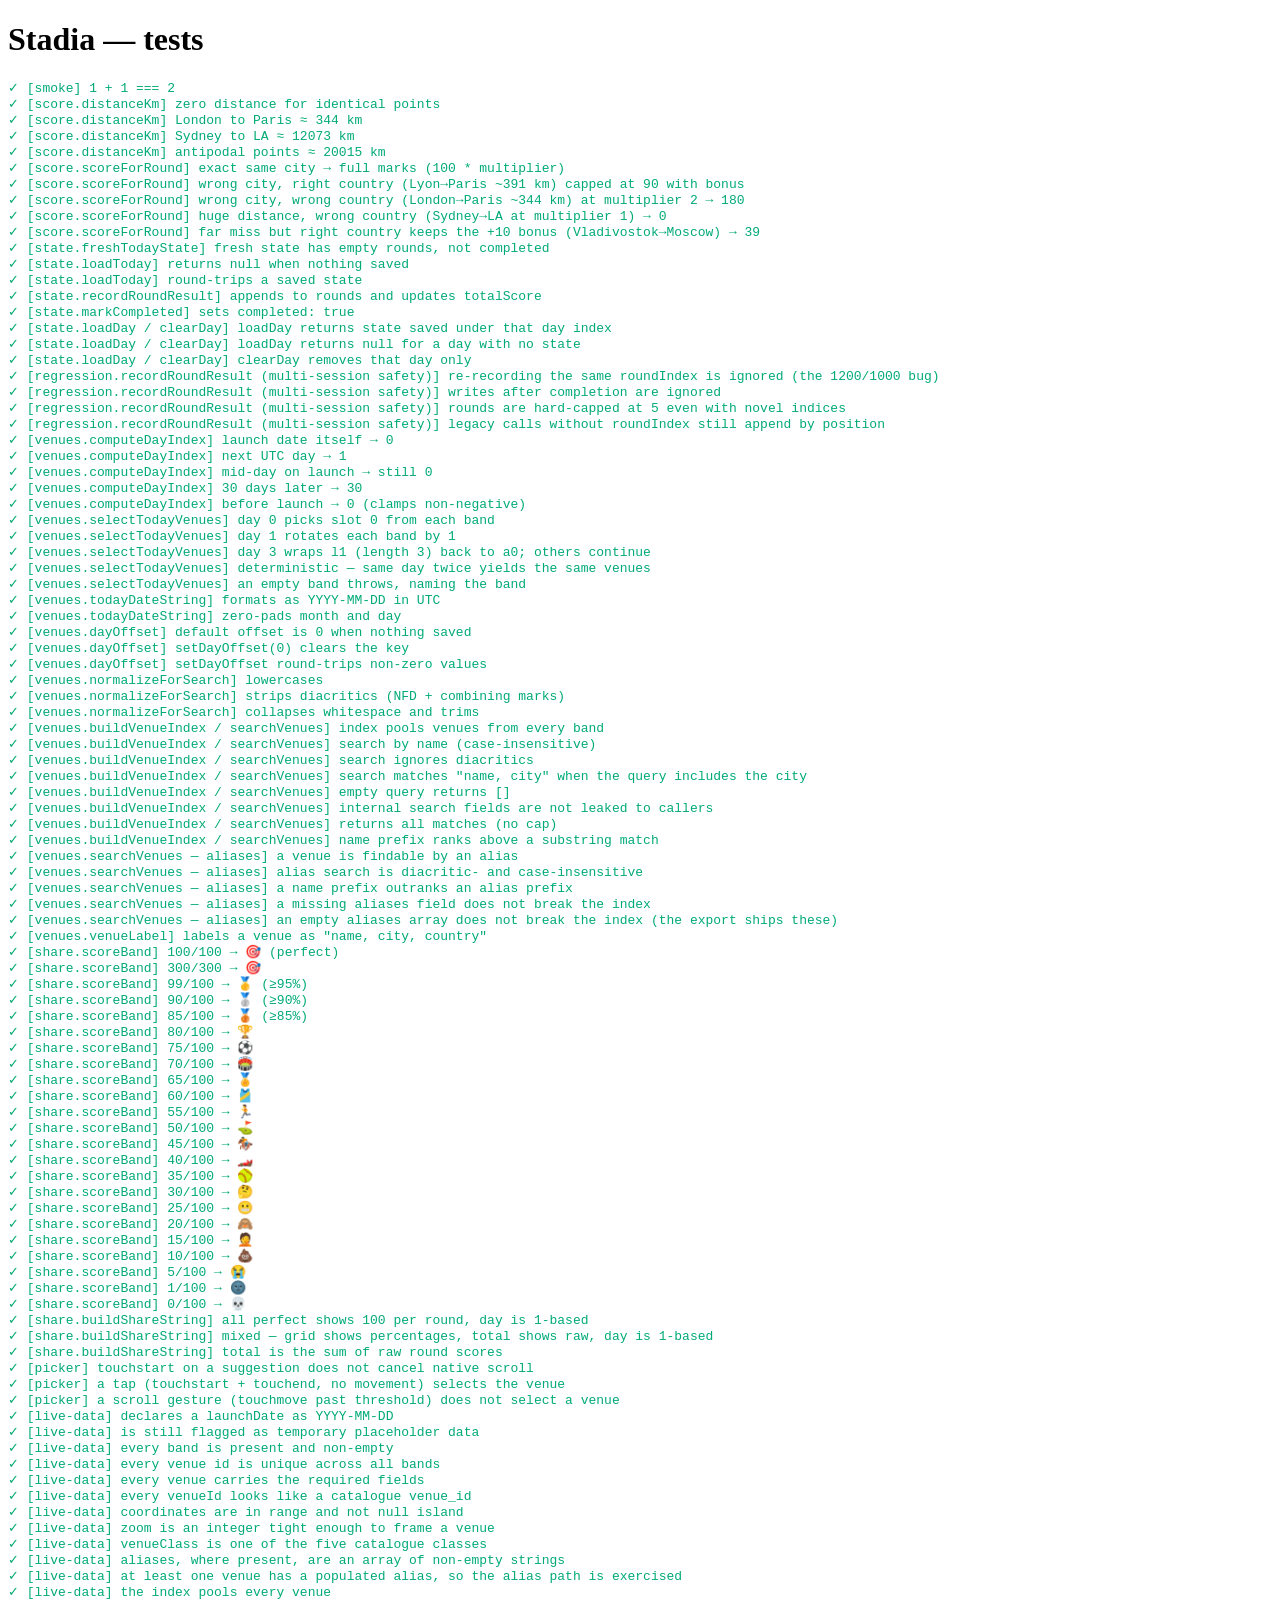
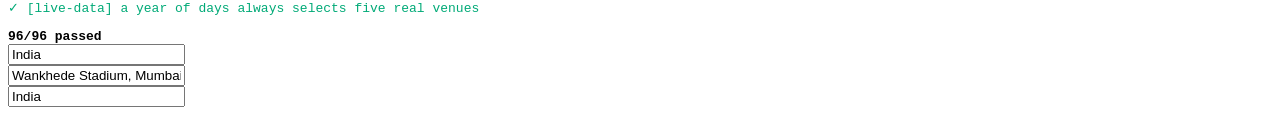
<file: tests/js/test.html>
<!doctype html>
<html>
<head><meta charset="utf-8"><title>Stadia — tests</title></head>
<body>
  <h1>Stadia — tests</h1>
  <div id="results"></div>
  <script type="module">
    import './smoke.test.js';
    import './score.test.js';
    import './state.test.js';
    import './regression.test.js';
    import './venues.test.js';
    import './share.test.js';
    import './picker.test.js';
    import './live-data.test.js';
    import { render } from './runner.js';
    render();
  </script>
</body>
</html>
</file>
